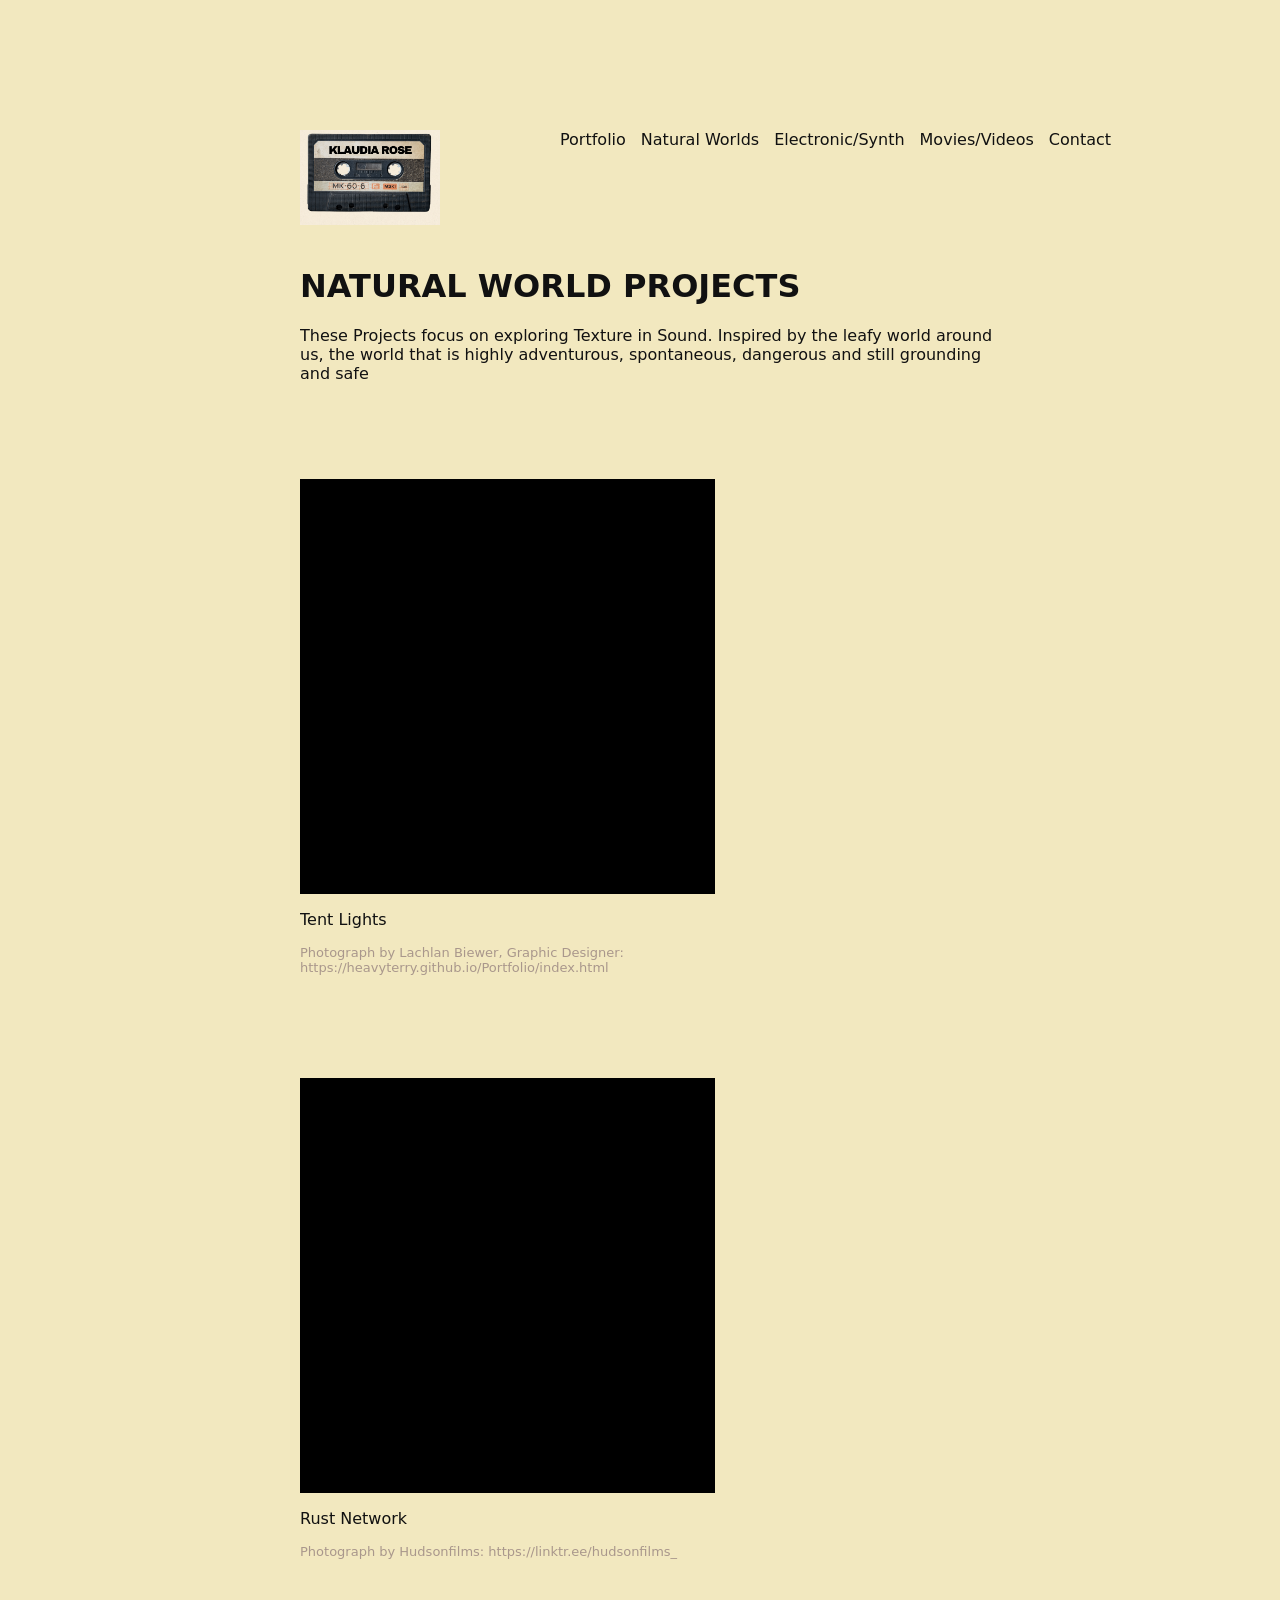
<file: Natural Worlds.html>
<!DOCTYPE html>
<html lang="en">
<head>
  <meta charset="UTF-8">
  <meta name="viewport" content="width=device-width, initial-scale=1">
  <title>Projects</title>
  <link rel="stylesheet" href="css/style.css">
</head>

<body class="projects-page">


<div class="site-wrapper">

  <div class="header">
    <img src="images/image 1-logo.png" class="logo" width="200">
  <nav class="nav">
    <a href="index.html">Portfolio</a>
    <a href="Natural Worlds.html">Natural Worlds</a>   
    <a href="Electronic+Synth.html">Electronic/Synth</a>
    <a href="Movie+Video Projects.html">Movies/Videos</a>
    <a href="Contact.html">Contact</a>
  </nav>
</div>

  <!-- Intro -->
  <header class="intro">
    <h1>NATURAL WORLD PROJECTS</h1>
    <p>
    
    These Projects focus on exploring Texture in Sound. Inspired by the leafy world around us, the world that is highly adventurous, spontaneous, dangerous and still grounding and safe
    </p>
    <p>
      
      <section class="projects-list">
        
  <section id="works" class="works">


  <div class="work-grid">

    <!-- Work 30 -->
    <div class="work-card">
      <div class="video-wrapper" data-video="media/works/work30.mp4">
             <video
  preload="metadata"
  autoplay
  muted
  loop
  playsinline
  webkit-playsinline
  controlslist="nofullscreen"
  disablepictureinpicture
></video>
        <div class="play-icon">▶</div>
      </div>
      <p class="work-title">Tent Lights</p>
      <p class="work-subtitle">Photograph by Lachlan Biewer, Graphic Designer: https://heavyterry.github.io/Portfolio/index.html</p>

    </div>

    <!-- Work 31 -->
    <div class="work-card">
      <div class="video-wrapper" data-video="media/works/work31.mp4">
       <video
  preload="metadata"
  autoplay
  muted
  loop
  playsinline
  webkit-playsinline
  controlslist="nofullscreen"
  disablepictureinpicture
></video>
        <div class="play-icon">▶</div>
      </div>
      <p class="work-title">Rust Network</p>       
      <p class="work-subtitle">Photograph by Hudsonfilms: https://linktr.ee/hudsonfilms_</p>

    </div>
       
      </section>

  </div>

    <!-- Timeline Bar -->
  <div class="player-bar" id="playerBar">
    <button id="playPause">⏸</button>
    <input type="range" id="timeline" value="0" min="0" max="100">
  </div>

  <script src="js/player.js"></script>
</body>
</html>
</file>
<file: css/style.css>
html, body {
  overflow-x: hidden;
}

body {
  margin: 0;
}

/* Desktop */
@media (min-width: 1200px) {
  body {
    margin-left: 300px;
    margin-right: 30px;
  }
}

/* Phone */
@media (max-width: 600px) {
  body {
    margin-left: 0;
    margin-right: 0;
  }
}


body {
  font-family: system-ui, sans-serif;
  background: #f2e8bf;
  color: #111;
}

.header {
    margin-top: 130px;
    display: flex;
    justify-content: flex-start;
    align-items: flex-start;
    gap: 120px;
}


@media (max-width: 768px) {
  .header {
    flex-direction: column;
    align-items: flex-start;
    margin-top: 40px;
    padding-right: 0;
    gap: 16px;
  }
}

  .nav {
    gap: 16px;
  }

  .logo {
    width: 140px;
  }


.logo {
  display: block;
}

.nav {
  display: flex;
  flex-direction: row;
  gap: 15px;
  align-items: flex-start;
}


.nav a {
  text-decoration: none;
  color: inherit;
}

.intro {
    padding: 20px 0;
    max-width: 700px;
}


.works {
    padding: 80px 0 140px;
}


.work-subtitle {
  font-size:small;
  color:#a9978c;
}


/* MOVIE / VIDEO PROJECTS PAGE */


/* Disable hover scaling on Movie/Video page */
/* MOVIE PAGE - no hover scaling */
/* ===========================
   MOVIE / VIDEO PAGE ONLY
   =========================== */

.movie-page .work-grid {
    display: grid;
    grid-template-columns: 1fr;
    row-gap: 90px;
}

.movie-page .work-card {
    width: 100%;
}

.movie-page .video-wrapper,
.movie-page .video-wrapper:hover {

    width: 100%;
    max-width: 700px;

    height: auto;
    aspect-ratio: 16 / 9;
}

.movie-page .video-wrapper iframe {
    width: 100%;
    height: 100%;
    border: 0;
    display: block;
}

@media (max-width:900px){

.movie-page .video-wrapper,
.movie-page .video-wrapper:hover{

    max-width:100%;
}

.movie-page .works{
    padding:60px 0;
}

}

@media (max-width:600px){

.movie-page .video-wrapper,
.movie-page .video-wrapper:hover{

    width:100%;
    max-width:100%;
}

.movie-page .header{
    padding-right:0;
}

}



/* DEFAULT LIGHT MODE */

body.projects-page,
body.movie-page {
    background:#f2e8bf;
    color:#111;
}


/* DARK MODE */

body.dark-section,
body.electronic-section {
    background:#2f2a25;
    color:#f2e8bf;
}


body {
    transition: background-color 0.5s ease, color 0.5s ease;
}




/*PLAYER BAR*/

.player-bar {
  padding: 16px;
}

.player-bar button {
  font-size: 1.2rem;
}

/*player bar is touch friendly for phones*/

/* Play icon */
.play-icon {
  position: absolute;
  inset: 0;
  display: flex;
  align-items: center;
  justify-content: center;
  font-size: 50px;
  color: rgb(255, 138, 65);
  opacity: 0;
  transition: opacity 0.3s;
}

.video-wrapper:hover .play-icon {
  opacity: 1;
}

/* Bottom player bar */
.player-bar {
  position: fixed;
  bottom: 0;
  left: 0;
  width: 100%;
  background: #111;
  color: white;
  display: none;
  align-items: center;
  gap: 16px;
  padding: 12px 24px;
}

.player-bar input {
  flex: 1;
}

/* Reset default browser slider styling so colours apply */
#timeline {
  -webkit-appearance: none;
  appearance: none;
  width: 100%;
  background: transparent; /* don't show blue default */
}
/* === Timeline colour styling === */

/* overall track (empty area) */
#timeline::-webkit-slider-runnable-track {
  height: 6px;
  background: #444; /* empty progress colour */
  border-radius: 3px;
}

/* the knob / thumb */
#timeline::-webkit-slider-thumb {
  -webkit-appearance: none;
  appearance: none;
  width: 16px;
  height: 16px;
  background: #ff8a41;   /* ORANGE KNOB COLOUR */
  border-radius: 50%;
  margin-top: -5px; /* centers thumb on track */
  cursor: pointer;
  border: none; /* remove ugly outline */
}

/* Firefox compatibility */
#timeline::-moz-range-thumb {
  width: 16px;
  height: 16px;
  background: #ff8a41;
  border-radius: 50%;
  cursor: pointer;
  border: none;
}

#timeline::-moz-range-track {
  height: 6px;
  background: #444;
  border-radius: 3px;
}

#timeline::-moz-range-progress {
  height: 6px;
  background: #ff8a41;
  border-radius: 3px;
}




/* Work card grid */
.work-grid {
  display: grid;
  grid-template-columns: repeat(1, 500px);
 row-gap: 90px;
  column-gap: 150px;
  justify-content: start;
}



@media (max-width: 900px) {
  .work-grid {
    grid-template-columns: repeat(2, 1fr);
  }
}

@media (max-width: 600px) {
  .work-grid {
    grid-template-columns: 1fr;
  }
}

/* Movie page work grid only*/
.movie-page .work-grid{
    grid-template-columns:1fr;
}



/* Video wrapper initial state */
.video-wrapper {
  position: relative;
  width: 415px;            /* starting width */
  height: 415px;           /* starting height */
  background: #000;
  cursor: pointer;
  overflow: hidden;
  transition: width 0.4s ease, height 0.4s ease; /* smooth size animation */
}

/* Video inside wrapper */
.video-wrapper video {
  width: 100%;
  height: 100%;
  object-fit: cover;
}

/* Hover state: enlarge */
.video-wrapper:hover {
  width: 390px;             /* enlarged width */
  height: 390px;            /* enlarged height */
}

@media (max-width: 768px) {
  .video-wrapper,
  .video-wrapper.is-active {
    width: 100%;
    max-width: 320px;   /* controls phone size */
    max-height:320px;
    height: auto;
    aspect-ratio: 1 / 1;
  }
}


/* Play icon stays as before */
.play-icon {
  position: absolute;
  inset: 0;
  display: flex;
  align-items: center;
  justify-content: center;
  font-size: 50px;
  color: rgb(255, 138, 65);
  opacity: 0;
  transition: opacity 0.3s;
}

.video-wrapper:hover .play-icon {
  opacity: 1;
}




/* CONTACT PAGE */

.contact-page {
  background: #f2e8bf;
}

.contact {
  padding: 80px 0px 200px;
}

.contact-layout {
  display: grid;
  grid-template-columns: 1fr 2fr;
  gap: 60px;
  align-items: start;
}

/* Titles */
.page-title {
  font-size: 2.5rem;
  letter-spacing: 0.3rem;
  margin-bottom: 20px;
}

.contact-subtitle {
  font-size: 1rem;
  margin-bottom: 50px;
  opacity: 0.7;
}

/* Layout: image + form */
.contact-layout {
  display: grid;
  grid-template-columns: 1fr 2fr; /* 1/3 image, 2/3 form */
  gap: 60px;
  align-items: start;
}

.contact-image {
  min-height: 400px;
  background-image: url("images/contact-image.JPG");
  background-size: cover;
  background-position: center;
}

/* Form */
.contact-form {
  max-width: 500px;
  display: flex;
  flex-direction: column;
  gap: 25px;
}

/* Inputs */
.contact-form input,
.contact-form textarea {
  width: 100%;
  padding: 12px 0;
  font-size: 0.9rem;
  background: none;
  border: none;
  border-bottom: 1px solid #999;
  outline: none;
}

.contact-form textarea {
  resize: vertical;
}

/* Button */
.contact-form button {
  width: fit-content;
  padding: 10px 30px;
  border: 1px solid #000;
  background: none;
  cursor: pointer;
  font-size: 0.8rem;
  letter-spacing: 0.1rem;
}

.contact-form button:hover {
  opacity: 0.6;
}


/* -------- RESPONSIVE -------- */

/* Tablets */
@media (max-width: 900px) {
  .contact {
    padding: 60px 40px 100px;
  }

  .contact-layout {
    gap: 40px;
  }

  .page-title {
    font-size: 2rem;
  }
}

/* Phones */
@media (max-width: 600px) {
  .contact {
    padding: 40px 20px 80px;
  }

  .nav a{
    text-decoration-coolor: redorange;
    color: redorange
  }        

  .contact-layout {
    grid-template-columns: 1fr;
  }

  .contact-image {
    display: none;
  }

  .page-title {
    font-size: 1.6rem;
  }


.site-wrapper {
  max-width: 1000px;   /* controls how wide content can get */
  margin: 0 auto;      /* auto = big margins on desktop */
  padding: 0 24px;     /* small padding on mobile */
}

body {
  margin: 0;
}

/* Desktop */
@media (min-width: 1200px) {
  body {
    margin-left: 300px;
    margin-right: 30px;
  }
}

/* Phone */
@media (max-width: 600px) {
  body {
    margin-left: 0;
    margin-right: 0;
  }
}


body {
  font-family: system-ui, sans-serif;
  background: #f2e8bf;
  color: #111;
}




@media (max-width: 768px) {
  .header {
    flex-direction: column;
    align-items: flex-start;
    margin-top: 40px;
    padding-right: 0;
    gap: 16px;
  }

}




.intro {
    padding: 20px 0;
    max-width: 700px;
}


.works {
    padding: 80px 0 140px;
}


.work-subtitle {
  font-size:small;
  color:#a9978c;
}


/*NAV BAR GOES VERTICAL FOR PHONES*/
  @media (max-width: 768px) {

  .header {
    flex-direction: row;
    align-items: flex-start;
    justify-content: flex-start;
    gap: 30px;
  }

  .nav {
    flex-direction: column;
    gap: 12px;
    align-items: flex-start;
  }

  .logo {
    width: 120px;
  }

}
</file>
